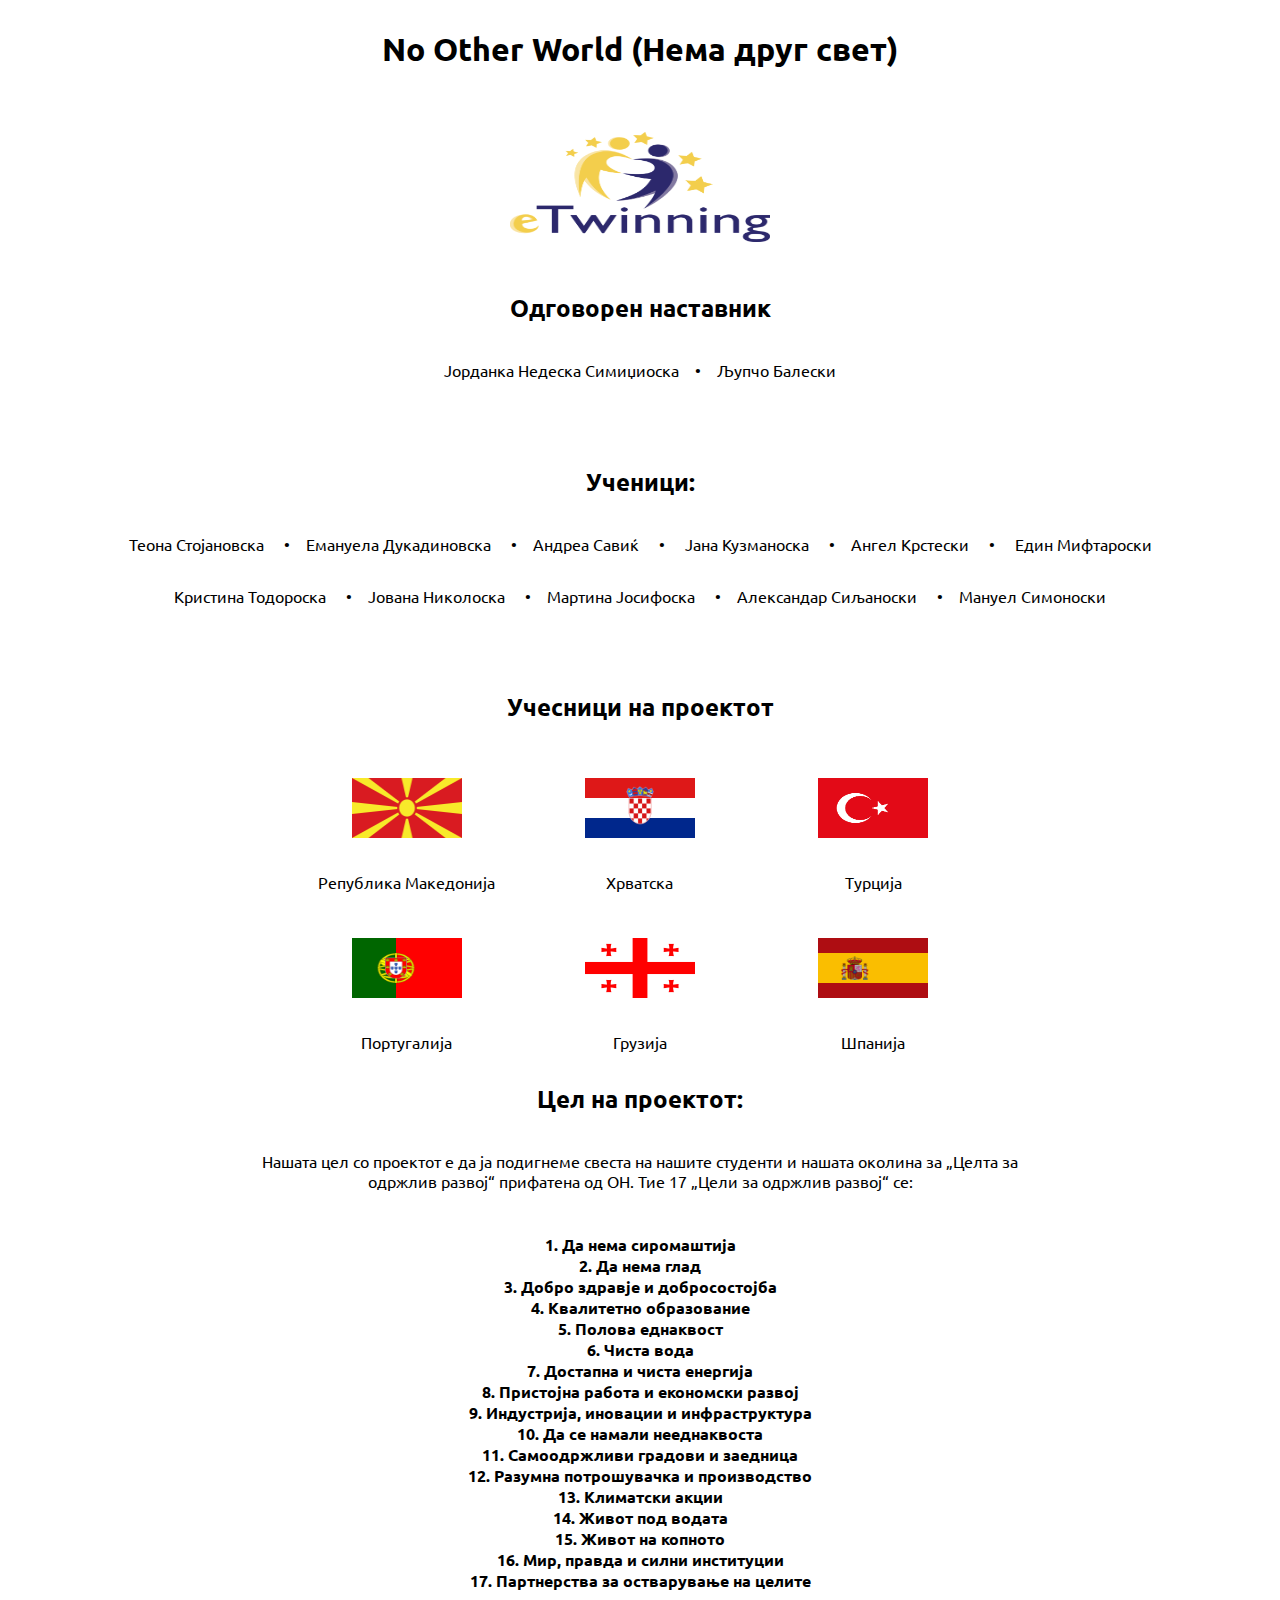
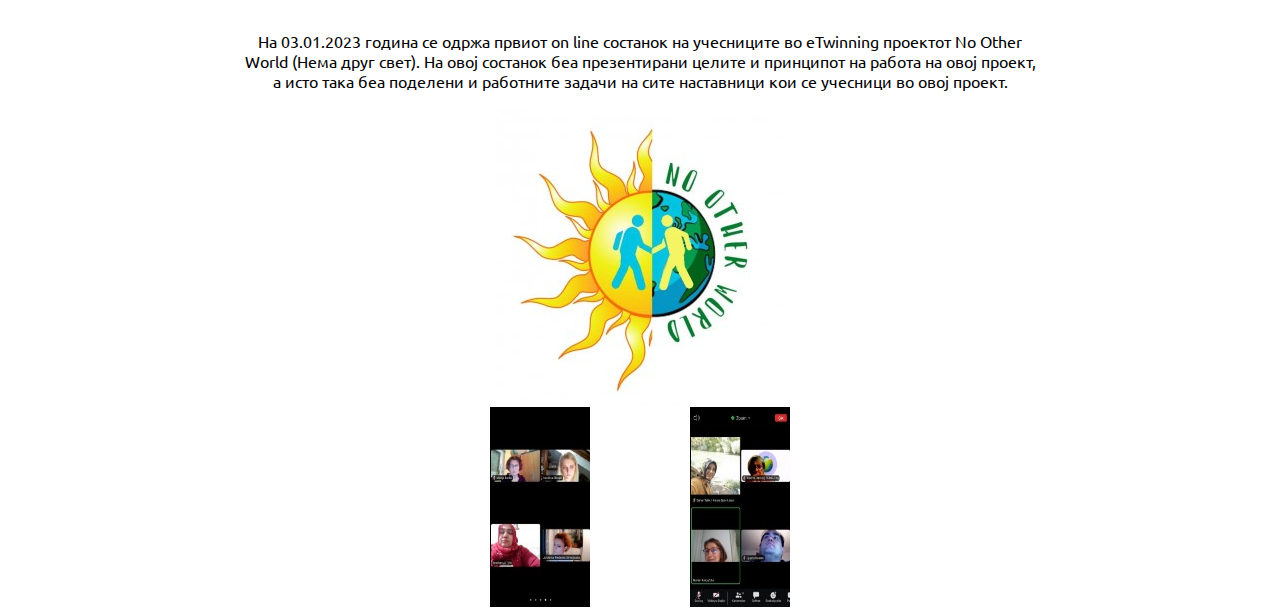
<file: proekti/index.html>
<!DOCTYPE html>
<html lang="en">
<head>
    <meta charset="UTF-8">
    <meta http-equiv="X-UA-Compatible" content="IE=edge">
    <meta name="viewport" content="width=device-width, initial-scale=1.0">
    <link rel="preconnect" href="https://fonts.googleapis.com/%22%3E
<link rel="preconnect" href="https://fonts.gstatic.com/" crossorigin>
<link href="https://fonts.googleapis.com/css2?family=Poppins:wght@500&family=Ubuntu:wght@300&family=Yellowtail&display=swap" rel="stylesheet">
    <link rel="stylesheet" href="style.css">
    <title>No Other World</title>
</head>
<body>
    <h1 class="h1">No Other World (Нема друг свет)</h1>
        <div class="logo">
            <img class="logo" src="New folder/eTwinning.png" alt="">
        </div>
        <h2 class="h2">Одговорен наставник</h2>
        <p>Јорданка Недеска Симиџиоска&nbsp;&nbsp;&nbsp;&nbsp;•&nbsp;&nbsp;&nbsp;&nbsp;Љупчо Балески</p>
        <h2 class="h2">Ученици:</h2>
        <p>Теона Стојановска &nbsp;&nbsp;&nbsp;&nbsp;•&nbsp;&nbsp;&nbsp;&nbsp;Емануела Дукадиновска&nbsp;&nbsp;&nbsp;&nbsp;
            •&nbsp;&nbsp;&nbsp;&nbsp;Андреа Савиќ &nbsp;&nbsp;&nbsp;&nbsp;•&nbsp;&nbsp;&nbsp;&nbsp;  Јана Кузманоска
            &nbsp;&nbsp;&nbsp;&nbsp;•&nbsp;&nbsp;&nbsp;&nbsp;Ангел Крстески   &nbsp;&nbsp;&nbsp;&nbsp;•&nbsp;
            &nbsp;&nbsp;&nbsp;Един Мифтароски</p> 
            <p>Кристина Тодороска &nbsp;&nbsp;&nbsp;&nbsp;•&nbsp;&nbsp;&nbsp;&nbsp;Јована Николоска&nbsp;&nbsp;&nbsp;&nbsp;
                •&nbsp;&nbsp;&nbsp;&nbsp;Мартина Јосифоска &nbsp;&nbsp;&nbsp;&nbsp;•&nbsp;&nbsp;&nbsp;&nbsp;Александар Сиљаноски
                &nbsp;&nbsp;&nbsp;&nbsp;•&nbsp;&nbsp;&nbsp;&nbsp;Мануел Симоноски</p>
        <h2 class="h2">Учесници на проектот</h2>
        <div class="znaminja">
            <div class="z1">
            <img class="slika" src="New folder/Знамиња/Македонија.png" alt="">
            <p>Република Македонија</p>
            </div>
            <div class="z1">
            <img class="slika" src="New folder/Знамиња/Хрватска.png" alt="">
            <p>Хрватска</p>
            </div>
            <div class="z1">
            <img class="slika" src="New folder/Знамиња/Турција.png" alt="">
            <p>Турција</p>
            </div>
          </div>    
          <div class="znaminja">
            <div class="z1">
            <img class="slika" src="New folder/Знамиња/Португалија.png" alt="">
            <p>Португалија</p>
            </div>
            <div class="z1">
            <img class="slika" src="New folder/Знамиња/Грузија.png" alt="">
            <p>Грузија</p>
            </div>
            <div class="z1">
                <img class="slika" src="New folder/Знамиња/Шпанија.png" alt="">
                <p>Шпанија</p>
                </div>
          </div>  
          </div>
        <h2 class="h3">Цел на проектот:</h2>
        <div class="cel">
        <p>Нашата цел со проектот е да ја подигнеме свеста на нашите студенти и нашата околина за 
            „Целта за одржлив развој“ прифатена од ОН.  Тие 17 „Цели за одржлив развој“  се:
            <b>
            <br>
            <br>
            <br>
            1. Да нема сиромаштија
            <br>
            2. Да нема глад
            <br>
            3. Добро здравје и добросостојба
            <br>
            4. Квалитетно образование
            <br>
            5. Полова еднаквост
            <br>
            6. Чиста вода
            <br>
            7. Достапна и чиста енергија
            <br>
            8. Пристојна работа и економски развој
            <br>
            9. Индустрија, иновации и инфраструктура
            <br>
            10. Да се намали нееднаквоста
            <br>
            11. Самоодржливи градови и заедница
            <br>
            12. Разумна потрошувачка и производство
            <br>
            13. Климатски акции
            <br>
            14. Живот под водата
            <br>
            15. Живот на копното
            <br>
            16. Мир, правда и силни институции
            <br>
            17. Партнерства за остварување на целите
        </b>
        <br>
        <br>
        <br>
        На 03.01.2023 година се одржа првиот on line состанок на учесниците во  eTwinning проектот 
        No Other World (Нема друг свет). На овој состанок беа презентирани целите и принципот на
         работа на овој проект, а исто така беа поделени и работните задачи на сите наставници кои
          се учесници во овој проект.</p>
                </div>
                <img src="New folder/нема друг свет/лого.jpg" alt="">
        <div class="posteri">
            <img class="sliki" src="New folder/нема друг свет/Proekt3-169x300.jpg" alt="">
            <img class="sliki" src="New folder/нема друг свет/Proekt4-169x300.jpg" alt="">
        </div>
</body>
</html>
</file>
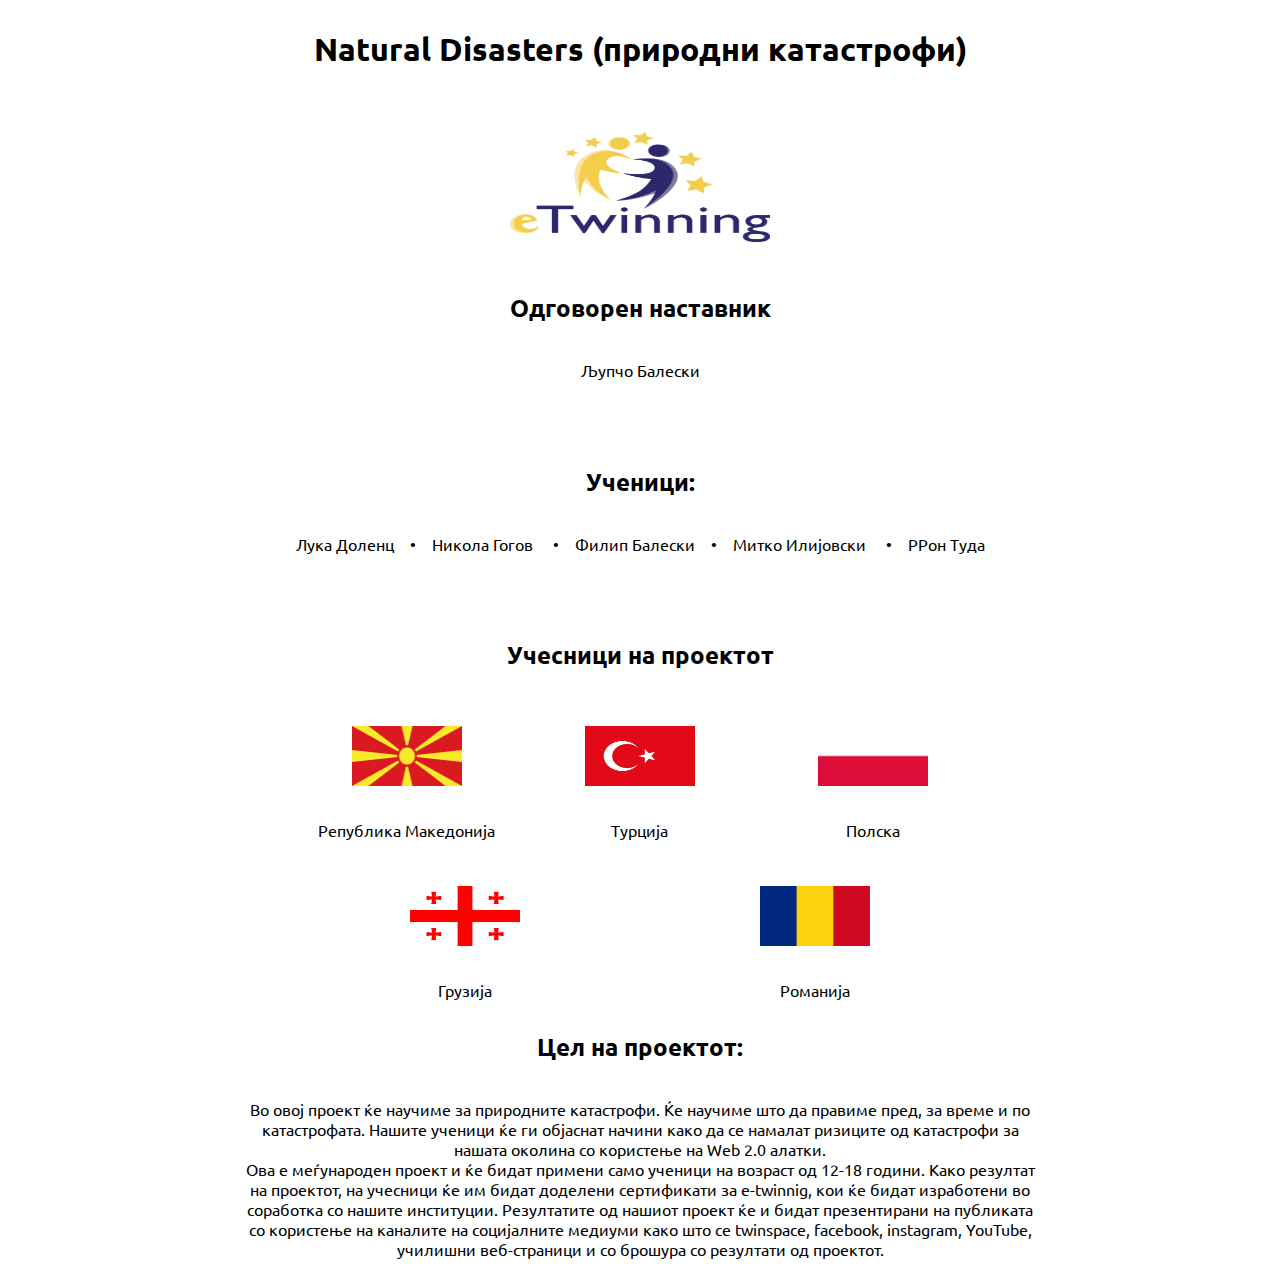
<file: proekti/index1.html>
<!DOCTYPE html>
<html lang="en">
<head>
    <meta charset="UTF-8">
    <meta http-equiv="X-UA-Compatible" content="IE=edge">
    <meta name="viewport" content="width=device-width, initial-scale=1.0">
    <link rel="preconnect" href="https://fonts.googleapis.com/%22%3E
<link rel="preconnect" href="https://fonts.gstatic.com/" crossorigin>
<link href="https://fonts.googleapis.com/css2?family=Poppins:wght@500&family=Ubuntu:wght@300&family=Yellowtail&display=swap" rel="stylesheet">
    <link rel="stylesheet" href="style3.css">
    <title>Natural Disasters</title>
</head>
<body>
    <h1 class="h1">Natural Disasters (природни катастрофи)</h1>
        <div class="logo">
            <img class="logo" src="New folder/eTwinning.png" alt="">
        </div>
        <h2 class="h2">Одговорен наставник</h2>
        <p>Љупчо Балески</p>
        <h2 class="h2">Ученици:</h2>
        <p>Лука Доленц&nbsp;&nbsp;&nbsp;&nbsp;•&nbsp;&nbsp;&nbsp;&nbsp;Никола Гогов&nbsp;&nbsp;&nbsp;&nbsp;
            •&nbsp;&nbsp;&nbsp;&nbsp;Филип Балески&nbsp;&nbsp;&nbsp;&nbsp;•&nbsp;&nbsp;&nbsp;&nbsp;Митко Илијовски
            &nbsp;&nbsp;&nbsp;&nbsp;•&nbsp;&nbsp;&nbsp;&nbsp;РРон Туда</p> 
        <h2 class="h2">Учесници на проектот</h2>
        <div class="znaminja">
            <div class="z1">
            <img class="slika" src="New folder/Знамиња/Македонија.png" alt="">
            <p>Република Македонија</p>
            </div>
            <div class="z1">
            <img class="slika" src="New folder/Знамиња/Турција.png" alt="">
            <p>Турција</p>
            </div>
            <div class="z1">
            <img class="slika" src="New folder/Знамиња/Полска.png" alt="">
            <p>Полска</p>
            </div>
          </div>    
          <div class="znaminja">
            <div class="z11">
            <img class="slika" src="New folder/Знамиња/Грузија.png" alt="">
            <p>Грузија</p>
            </div>
            <div class="z11">
            <img class="slika" src="New folder/Знамиња/Романија.png" alt="">
            <p>Романија</p>
            </div>
          </div>  
        <h2 class="h3">Цел на проектот:</h2>
        <div class="cel">
        <p>Во овој проект ќе научиме за природните катастрофи. Ќе научиме што да правиме пред,
             за време и по катастрофата. Нашите ученици ќе ги објаснат начини како да се намалат
              ризиците од катастрофи за нашата околина со користење на Web 2.0 алатки. <br> Ова е меѓународен
               проект и ќе бидат примени само ученици на возраст од 12-18 години. Како резултат на проектот,
                на учесници ќе им бидат доделени сертификати за e-twinnig, кои ќе бидат изработени во соработка
                 со нашите институции. Резултатите од нашиот проект ќе и бидат презентирани на  публиката со
                  користење  на каналите на социјалните медиуми како што се twinspace, facebook, instagram,
                   YouTube, училишни веб-страници и со брошура со резултати од проектот.</p>
                </div>
</body>
</html>
</file>
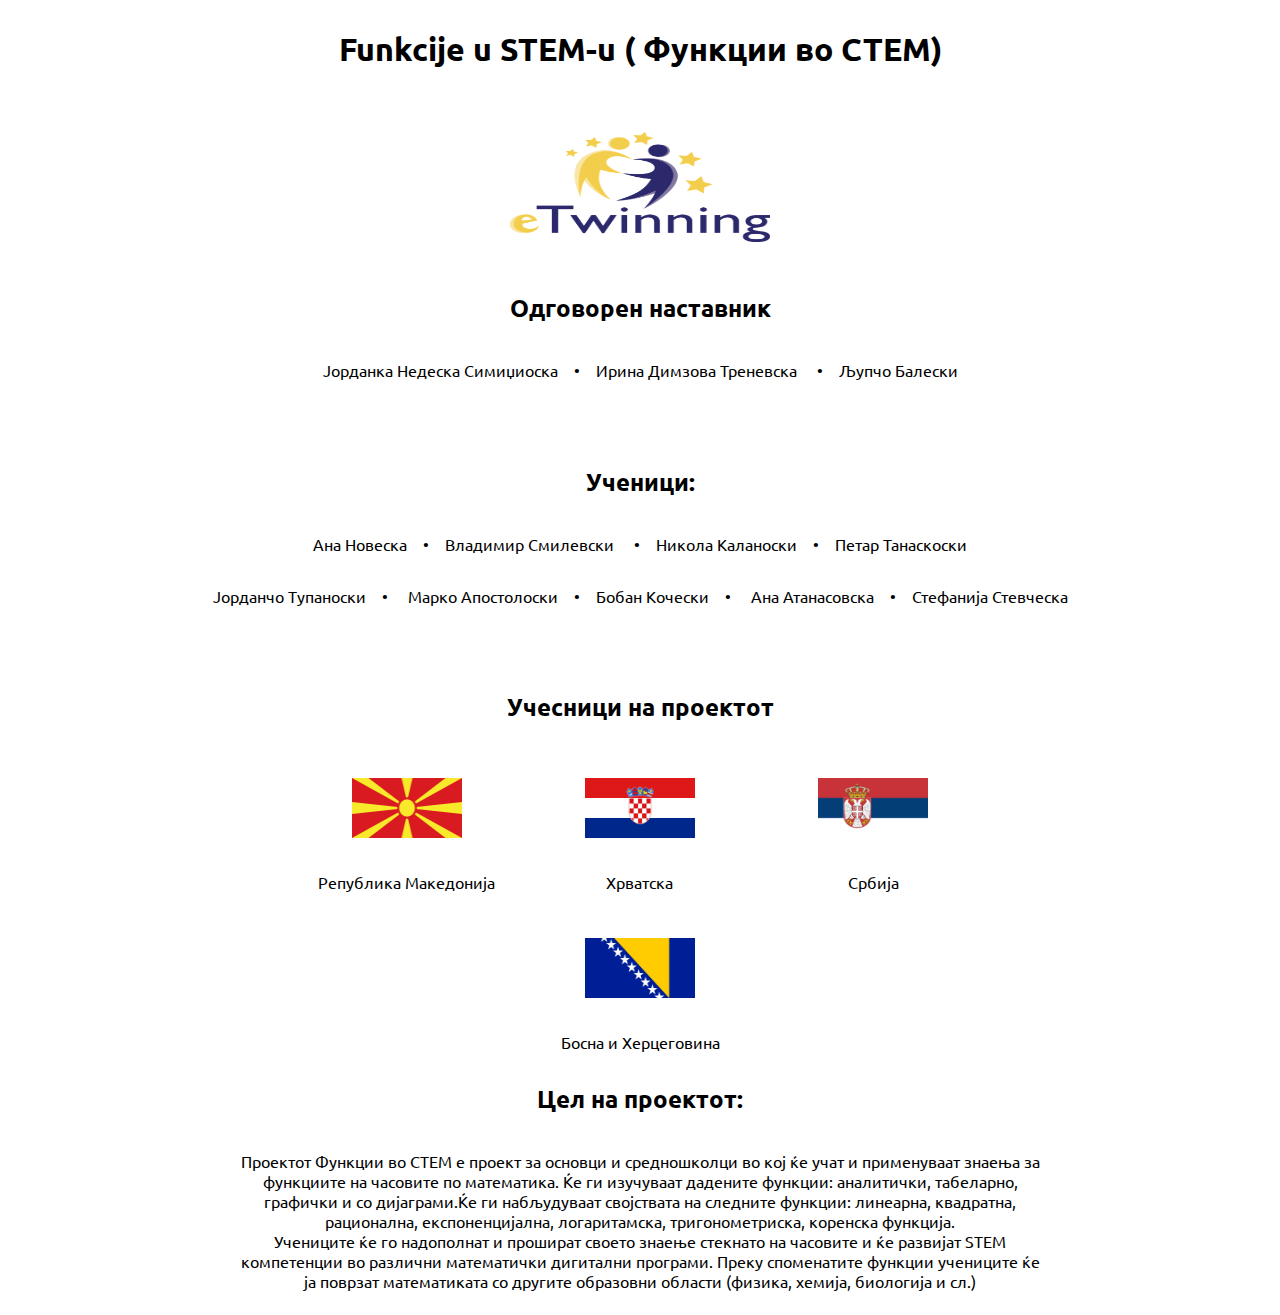
<file: proekti/index2.html>
<!DOCTYPE html>
<html lang="en">
<head>
    <meta charset="UTF-8">
    <meta http-equiv="X-UA-Compatible" content="IE=edge">
    <meta name="viewport" content="width=device-width, initial-scale=1.0">
    <link rel="preconnect" href="https://fonts.googleapis.com/%22%3E
<link rel="preconnect" href="https://fonts.gstatic.com/" crossorigin>
<link href="https://fonts.googleapis.com/css2?family=Poppins:wght@500&family=Ubuntu:wght@300&family=Yellowtail&display=swap" rel="stylesheet">
    <link rel="stylesheet" href="style2.css">
    <title>Funkcije u STEM-u </title>
</head>
<body>
    <h1 class="h1">Funkcije u STEM-u ( Функции во СТЕМ)</h1>
        <div class="logo">
            <img class="logo" src="New folder/eTwinning.png" alt="">
        </div>
        <h2 class="h2">Одговорен наставник</h2>
        <p>Јорданка Недеска Симиџиоска&nbsp;&nbsp;&nbsp;&nbsp;•&nbsp;&nbsp;&nbsp;&nbsp;Ирина Димзова Треневска
            &nbsp;&nbsp;&nbsp;&nbsp;•&nbsp;&nbsp;&nbsp;&nbsp;Љупчо Балески</p>
        <h2 class="h2">Ученици:</h2>
        <p>Ана Новеска&nbsp;&nbsp;&nbsp;&nbsp;•&nbsp;&nbsp;&nbsp;&nbsp;Владимир Смилевски&nbsp;&nbsp;&nbsp;&nbsp;
            •&nbsp;&nbsp;&nbsp;&nbsp;Никола Каланоски&nbsp;&nbsp;&nbsp;&nbsp;•&nbsp;&nbsp;&nbsp;&nbsp;Петар Танаскоски
            </p> 
        <p>Јорданчо Тупаноски&nbsp;&nbsp;&nbsp;&nbsp;•&nbsp;&nbsp;&nbsp;&nbsp;
            Марко Апостолоски&nbsp;&nbsp;&nbsp;&nbsp;•&nbsp;&nbsp;&nbsp;&nbsp;Бобан Кочески&nbsp;&nbsp;&nbsp;&nbsp;•&nbsp;
            &nbsp;&nbsp;&nbsp;Ана Атанасовска&nbsp;&nbsp;&nbsp;&nbsp;•&nbsp;&nbsp;&nbsp;&nbsp;Стефанија Стевческа</p>
        <h2 class="h2">Учесници на проектот</h2>
        <div class="znaminja">
            <div class="z1">
            <img class="slika" src="New folder/Знамиња/Македонија.png" alt="">
            <p>Република Македонија</p>
            </div>
            <div class="z1">
            <img class="slika" src="New folder/Знамиња/Хрватска.png" alt="">
            <p>Хрватска</p>
            </div>
            <div class="z1">
            <img class="slika" src="New folder/Знамиња/Србија.png" alt="">
            <p>Србија</p>
            </div>
          </div>    
          <div class="znaminja">
            <div class="z11">
            <img class="slika" src="New folder/Знамиња/Босна и Херцеговина.png" alt="">
            <p>Босна и Херцеговина</p>
            </div>
            </div>
          </div>  
        <h2 class="h3">Цел на проектот:</h2>
        <div class="cel">
        <p>Проектот Функции во СТЕМ е проект за основци и средношколци во кој ќе учат и применуваат знаења за 
            функциите на часовите по математика. Ќе ги изучуваат дадените функции: аналитички, табеларно, графички
             и со дијаграми.Ќе ги набљудуваат својствата на следните функции: линеарна, квадратна, 
             рационална, експоненцијална, логаритамска, тригонометриска, коренска функција.
             <br> Учениците ќе го надополнат и прошират своето знаење стекнато на часовите и ќе развијат STEM компетенции во различни математички дигитални програми. Преку споменатите функции учениците ќе ја поврзат математиката со другите образовни области (физика, хемија, биологија и сл.)</p>
                </div>
</body>
</html>
</file>
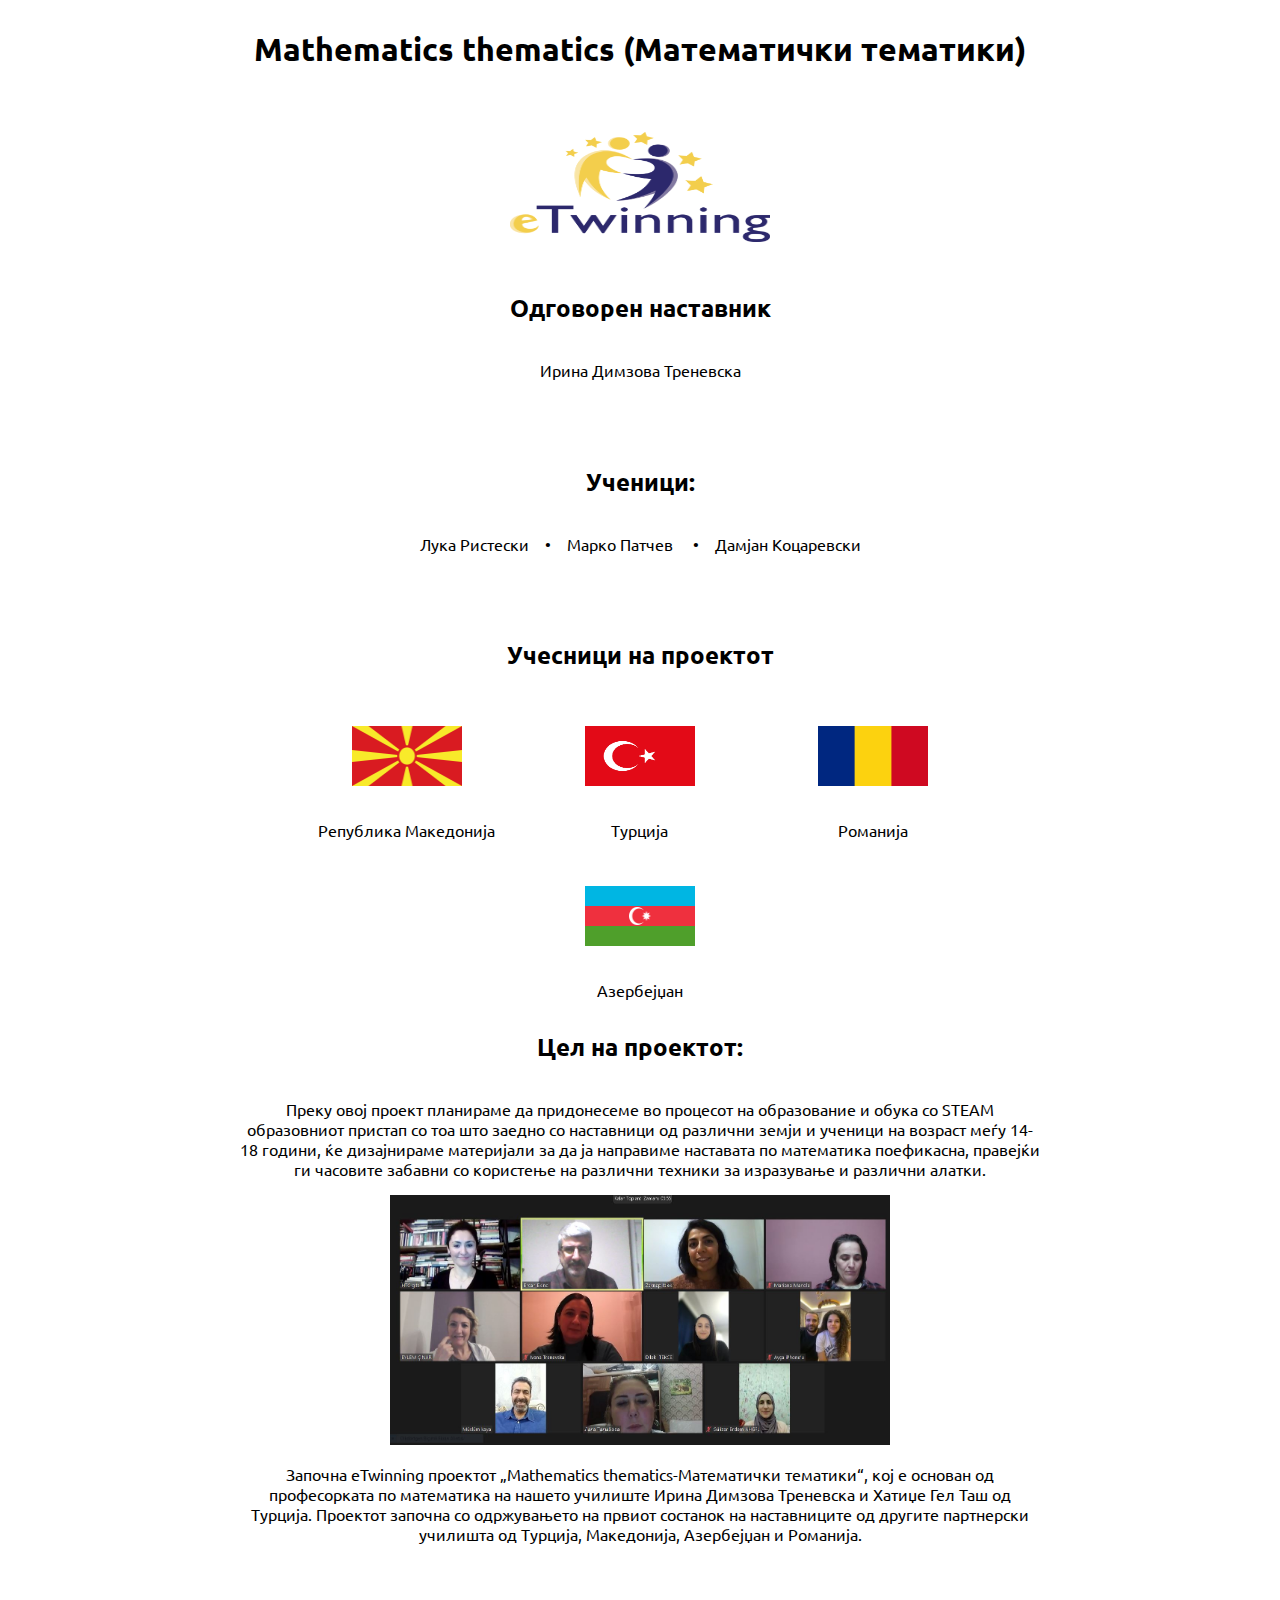
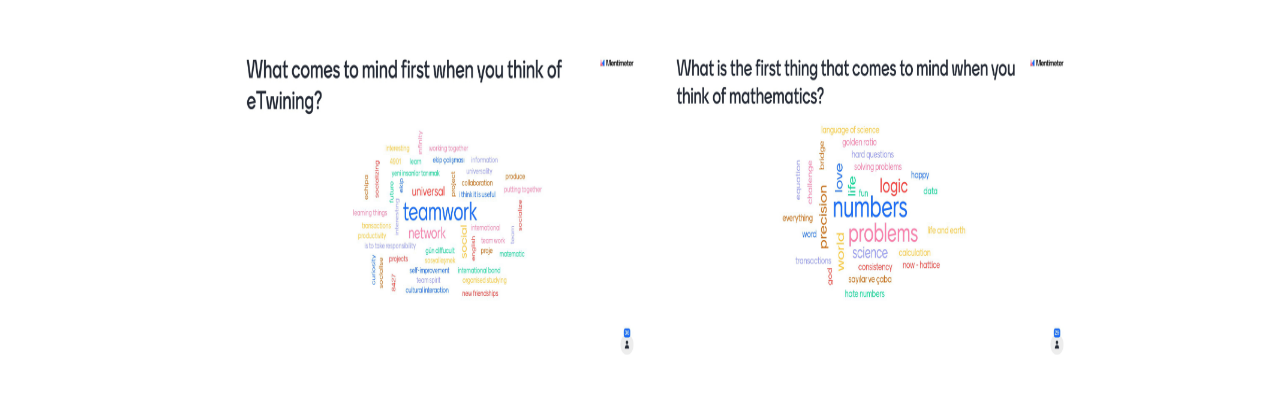
<file: proekti/index3.html>
<!DOCTYPE html>
<html lang="en">
<head>
    <meta charset="UTF-8">
    <meta http-equiv="X-UA-Compatible" content="IE=edge">
    <meta name="viewport" content="width=device-width, initial-scale=1.0">
    <link rel="preconnect" href="https://fonts.googleapis.com/%22%3E
<link rel="preconnect" href="https://fonts.gstatic.com/" crossorigin>
<link href="https://fonts.googleapis.com/css2?family=Poppins:wght@500&family=Ubuntu:wght@300&family=Yellowtail&display=swap" rel="stylesheet">
    <link rel="stylesheet" href="style3.css">
    <title>Mathematics thematics</title>
</head>
<body>
    <h1 class="h1">Mathematics thematics (Математички тематики)</h1>
        <div class="logo">
            <img class="logo" src="New folder/eTwinning.png" alt="">
        </div>
        <h2 class="h2">Одговорен наставник</h2>
        <p>Ирина Димзова Треневска</p>
        <h2 class="h2">Ученици:</h2>
        <p>Лука Ристески&nbsp;&nbsp;&nbsp;&nbsp;•&nbsp;&nbsp;&nbsp;&nbsp;Марко Патчев&nbsp;&nbsp;&nbsp;&nbsp;
            •&nbsp;&nbsp;&nbsp;&nbsp;Дамјан Коцаревски</p> 
        <h2 class="h2">Учесници на проектот</h2>
        <div class="znaminja">
            <div class="z1">
            <img class="slika" src="New folder/Знамиња/Македонија.png" alt="">
            <p>Република Македонија</p>
            </div>
            <div class="z1">
            <img class="slika" src="New folder/Знамиња/Турција.png" alt="">
            <p>Турција</p>
            </div>
            <div class="z1">
            <img class="slika" src="New folder/Знамиња/Романија.png" alt="">
            <p>Романија</p>
            </div>
          </div>    
          <div class="znaminja">
            <div class="z11">
            <img class="slika" src="New folder/Знамиња/Азербејџан.png" alt="">
            <p>Азербејџан</p>
            </div>
          </div>  
        <h2 class="h3">Цел на проектот:</h2>
        <div class="cel">
        <p>Преку овој проект планираме да придонесеме во процесот на образование и обука со STEAM образовниот
             пристап со тоа што заедно со наставници од различни земји и ученици на возраст меѓу 14-18 години,
              ќе дизајнираме материјали за да ја направиме наставата по математика поефикасна, правејќи ги 
              часовите забавни со користење на различни техники за изразување и различни алатки.</p>
        <img class="slika2" src="New folder/Математички Тематики Проект/Математички Тематики Screenshot.jpg" alt="">
        <p>Започна eTwinning проектот „Mathematics thematics-Математички тематики“, кој е основан од 
            професорката по математика на нашето училиште Ирина Димзова Треневска и Хатиџе Гел Таш од 
            Турција. Проектот започна со одржувањето на првиот состанок на наставниците од другите
             партнерски училишта од Турција, Македонија, Азербејџан и Романија.</p>
        <div class="posteri">
            <img class="slika1" src="New folder/Математички Тематики Проект/Математички Тематики1.jpg" alt="">
            <img class="slika11" src="New folder/Математички Тематики Проект/Математички Тематики2.jpg" alt="">
        </div>
                </div>
</body>
</html>
</file>
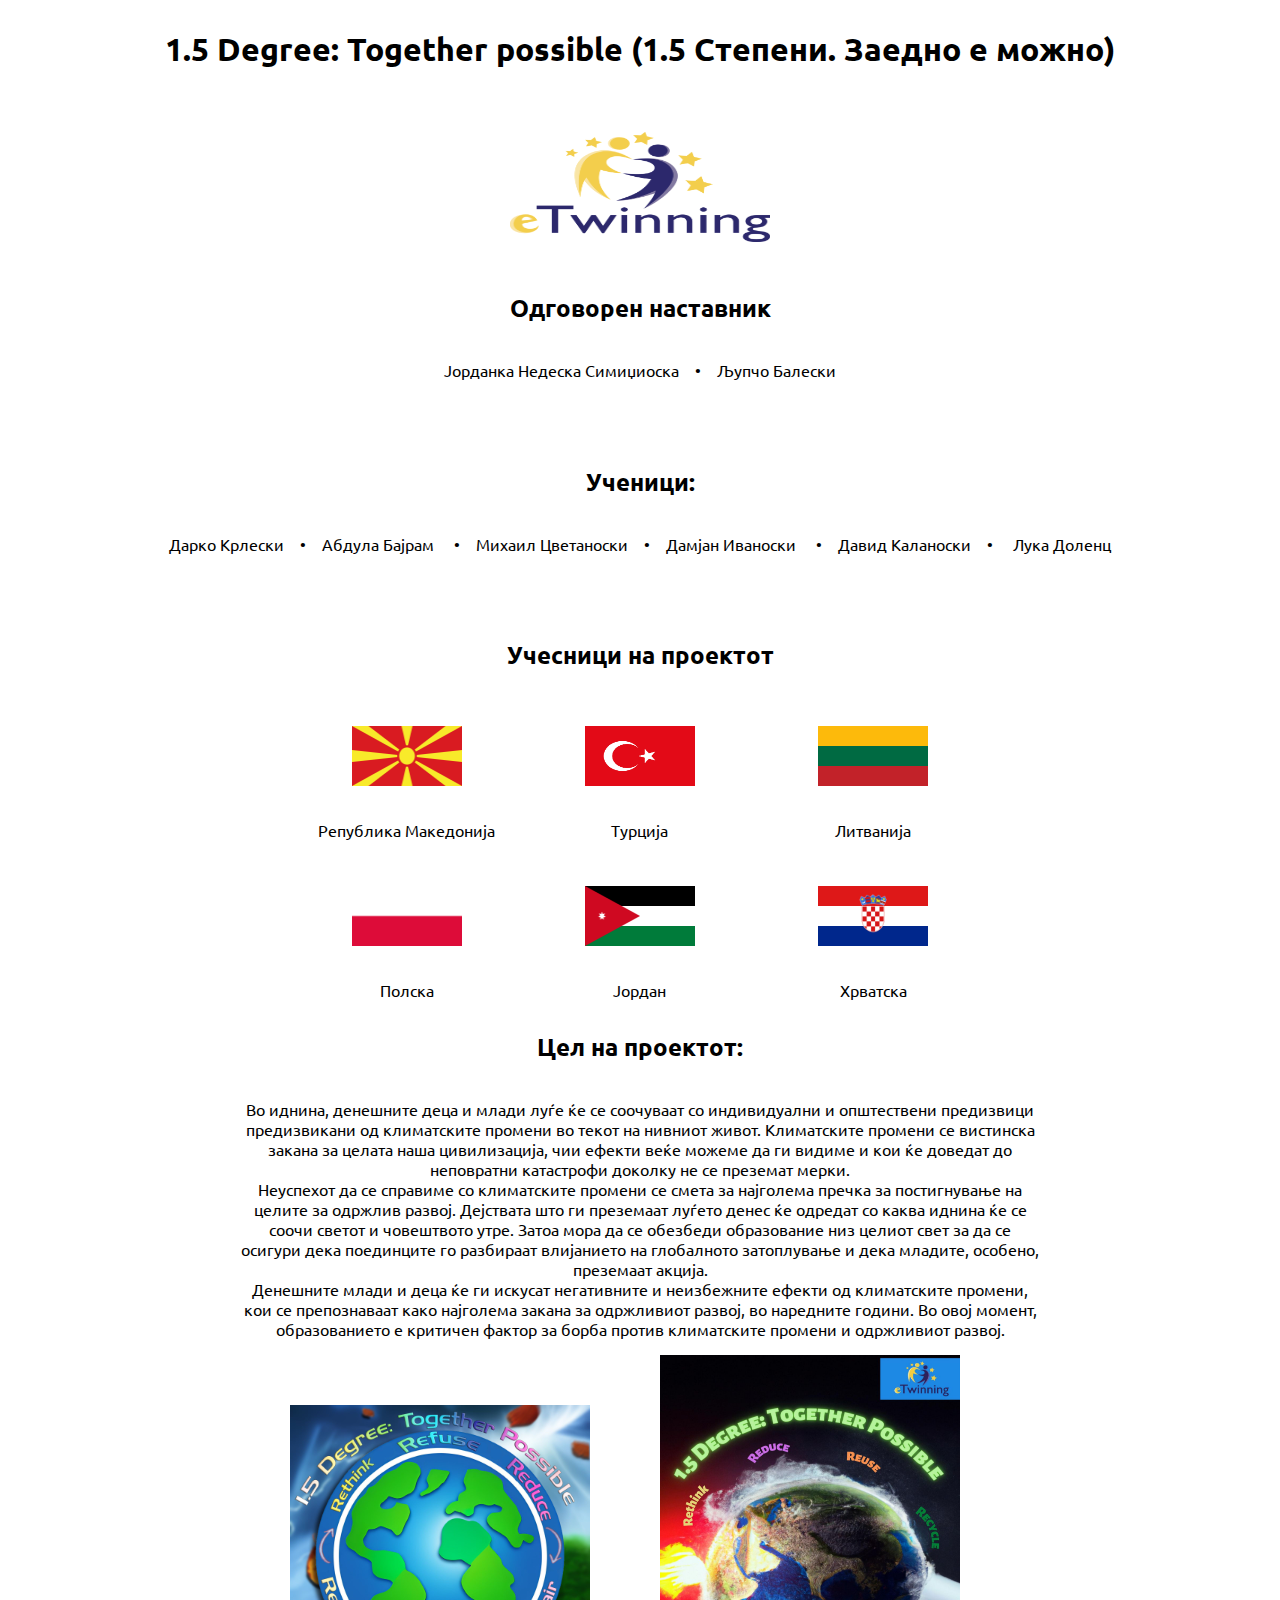
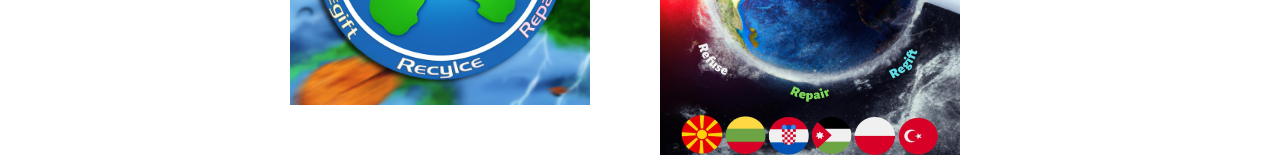
<file: proekti/index4.html>
<!DOCTYPE html>
<html lang="en">
<head>
    <meta charset="UTF-8">
    <meta http-equiv="X-UA-Compatible" content="IE=edge">
    <meta name="viewport" content="width=device-width, initial-scale=1.0">
    <link rel="preconnect" href="https://fonts.googleapis.com/%22%3E
<link rel="preconnect" href="https://fonts.gstatic.com/" crossorigin>
<link href="https://fonts.googleapis.com/css2?family=Poppins:wght@500&family=Ubuntu:wght@300&family=Yellowtail&display=swap" rel="stylesheet">
    <link rel="stylesheet" href="style4.css">
    <title>Natural Disasters</title>
</head>
<body>
    <h1 class="h1">1.5 Degree: Together possible (1.5 Степени. Заедно е можно)</h1>
        <div class="logo">
            <img class="logo" src="New folder/eTwinning.png" alt="">
        </div>
        <h2 class="h2">Одговорен наставник</h2>
        <p>Јорданка Недеска Симиџиоска&nbsp;&nbsp;&nbsp;&nbsp;•&nbsp;&nbsp;&nbsp;&nbsp;Љупчо Балески</p>
        <h2 class="h2">Ученици:</h2>
        <p>Дарко Крлески&nbsp;&nbsp;&nbsp;&nbsp;•&nbsp;&nbsp;&nbsp;&nbsp;Абдула Бајрам&nbsp;&nbsp;&nbsp;&nbsp;
            •&nbsp;&nbsp;&nbsp;&nbsp;Михаил Цветаноски&nbsp;&nbsp;&nbsp;&nbsp;•&nbsp;&nbsp;&nbsp;&nbsp;Дамјан Иваноски
            &nbsp;&nbsp;&nbsp;&nbsp;•&nbsp;&nbsp;&nbsp;&nbsp;Давид Каланоски&nbsp;&nbsp;&nbsp;&nbsp;•&nbsp;
            &nbsp;&nbsp;&nbsp;Лука Доленц</p> 
        <h2 class="h2">Учесници на проектот</h2>
        <div class="znaminja">
            <div class="z1">
            <img class="slika" src="New folder/Знамиња/Македонија.png" alt="">
            <p>Република Македонија</p>
            </div>
            <div class="z1">
            <img class="slika" src="New folder/Знамиња/Турција.png" alt="">
            <p>Турција</p>
            </div>
            <div class="z1">
            <img class="slika" src="New folder/Знамиња/Литванија.png" alt="">
            <p>Литванија</p>
            </div>
          </div>    
          <div class="znaminja">
            <div class="z1">
            <img class="slika" src="New folder/Знамиња/Полска.png" alt="">
            <p>Полска</p>
            </div>
            <div class="z1">
            <img class="slika" src="New folder/Знамиња/Јордан.png" alt="">
            <p>Јордан</p>
            </div>
            <div class="z1">
                <img class="slika" src="New folder/Знамиња/Хрватска.png" alt="">
                <p>Хрватска</p>
                </div>
          </div>  
        <h2 class="h3">Цел на проектот:</h2>
        <div class="cel">
        <p>Во иднина, денешните деца и млади луѓе ќе се соочуваат со индивидуални и општествени предизвици
             предизвикани од климатските промени во текот на нивниот живот. Климатските промени се вистинска
              закана за целата наша цивилизација, чии ефекти веќе можеме да ги видиме и кои ќе доведат до
               неповратни катастрофи доколку не се преземат мерки. <br> Неуспехот да се справиме со климатските
                промени се смета за најголема пречка за постигнување на целите за одржлив развој. 
                Дејствата што ги преземаат луѓето денес ќе одредат со каква иднина ќе се соочи светот и 
                човештвото утре. Затоа мора да се обезбеди образование низ целиот свет за да се осигури дека 
                поединците го разбираат влијанието на глобалното затоплување и дека младите, особено, преземаат
                 акција. <br> Денешните млади и деца ќе ги искусат негативните и неизбежните ефекти од климатските
                  промени, кои се препознаваат како најголема закана за одржливиот развој, во наредните години.
                   Во овој момент, образованието е критичен фактор за борба против климатските промени и
                    одржливиот развој.</p>
                </div>
        <div class="posteri">
            <img class="poster" src="New folder/Степени  Заедно Е Можно Проект/Степени  Заедно Е Можно LOGO.jpg" alt="">
            <img class="poster1" src="New folder/Степени  Заедно Е Можно Проект/Степени  Заедно Е Можно POSTER.jpg" alt="">
        </div>
</body>
</html>
</file>
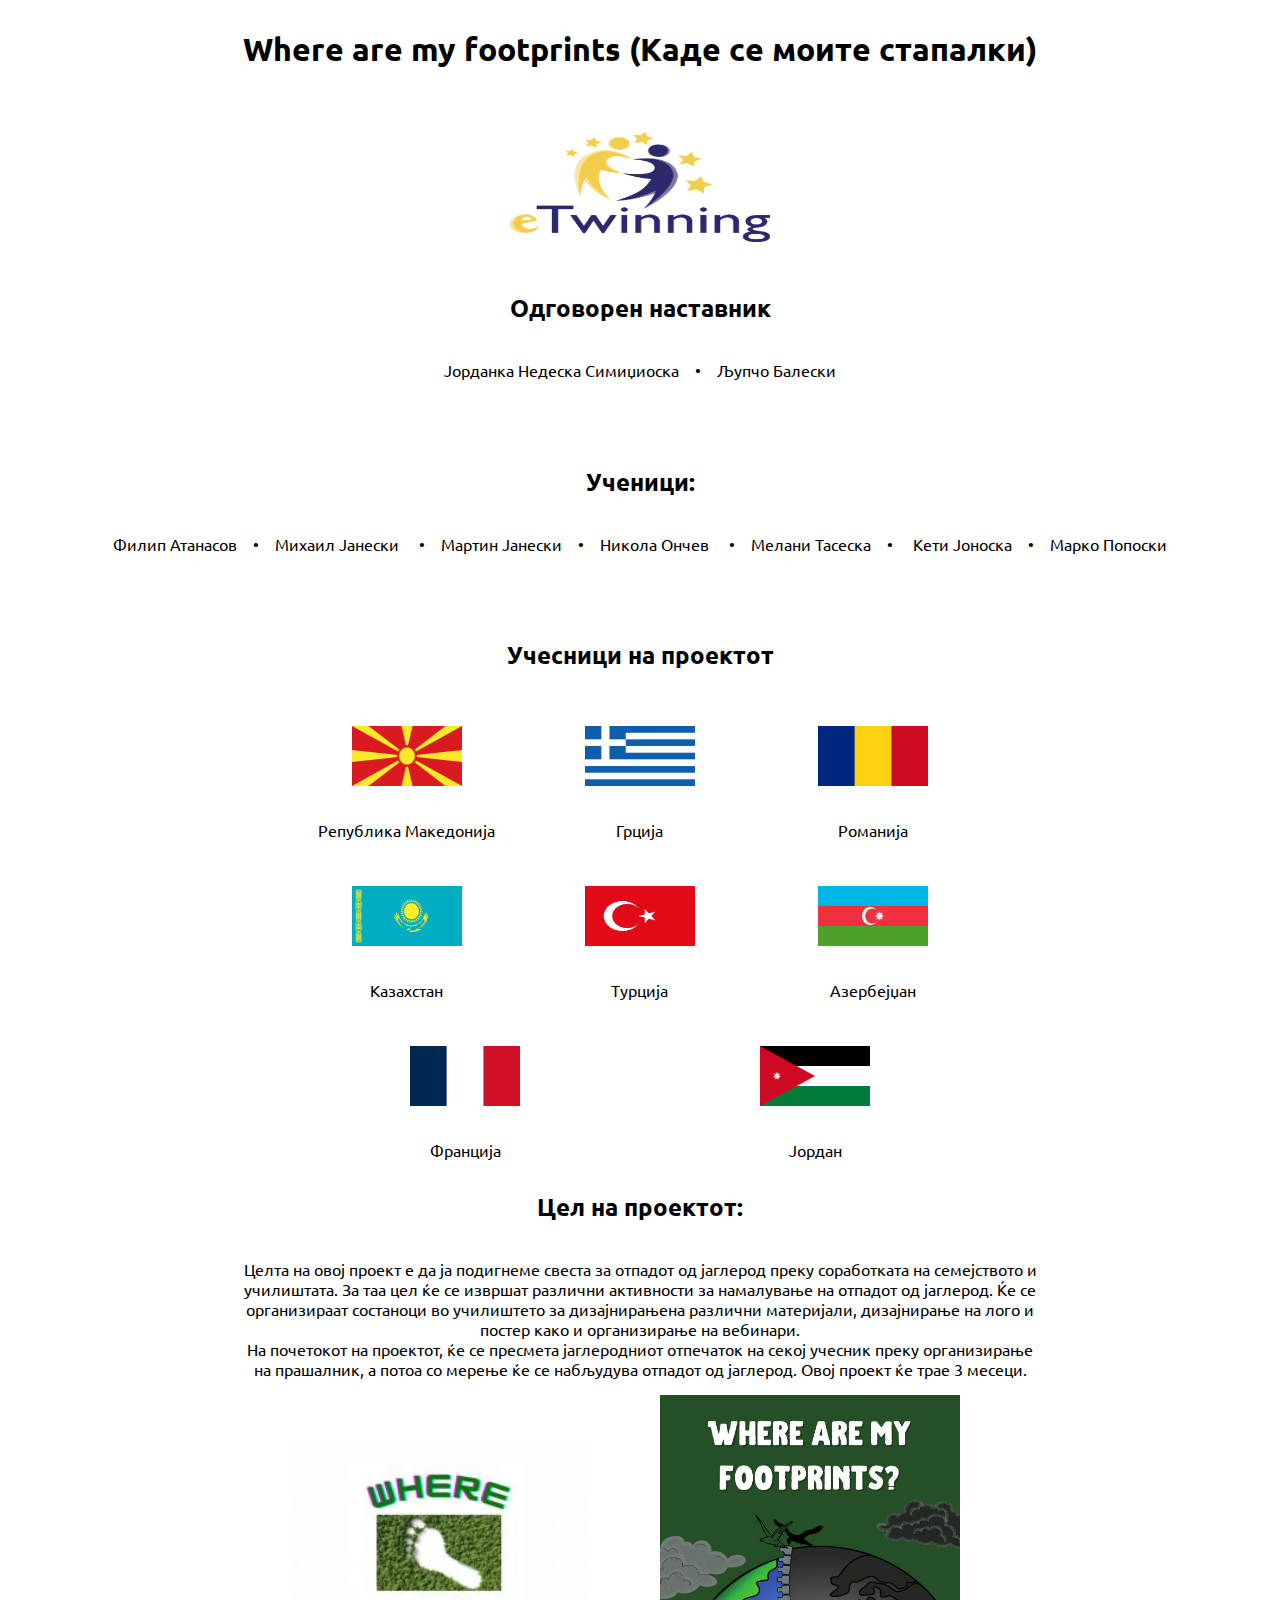
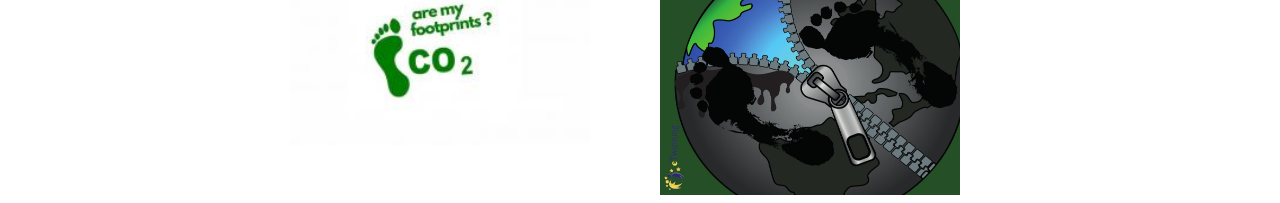
<file: proekti/index5.html>
<!DOCTYPE html>
<html lang="en">
<head>
    <meta charset="UTF-8">
    <meta http-equiv="X-UA-Compatible" content="IE=edge">
    <meta name="viewport" content="width=device-width, initial-scale=1.0">
    <link rel="preconnect" href="https://fonts.googleapis.com/%22%3E
<link rel="preconnect" href="https://fonts.gstatic.com/" crossorigin>
<link href="https://fonts.googleapis.com/css2?family=Poppins:wght@500&family=Ubuntu:wght@300&family=Yellowtail&display=swap" rel="stylesheet">
    <link rel="stylesheet" href="style5.css">
    <title>Where are my footprints</title>
</head>
<body>
    <h1 class="h1">Where are my footprints (Каде се моите стапалки)</h1>
        <div class="logo">
            <img class="logo" src="New folder/eTwinning.png" alt="">
        </div>
        <h2 class="h2">Одговорен наставник</h2>
        <p>Јорданка Недеска Симиџиоска&nbsp;&nbsp;&nbsp;&nbsp;•&nbsp;&nbsp;&nbsp;&nbsp;Љупчо Балески</p>
        <h2 class="h2">Ученици:</h2>
        <p>Филип Атанасов&nbsp;&nbsp;&nbsp;&nbsp;•&nbsp;&nbsp;&nbsp;&nbsp;Михаил Јанески&nbsp;&nbsp;&nbsp;&nbsp;
            •&nbsp;&nbsp;&nbsp;&nbsp;Мартин Јанески&nbsp;&nbsp;&nbsp;&nbsp;•&nbsp;&nbsp;&nbsp;&nbsp;Никола Ончев
            &nbsp;&nbsp;&nbsp;&nbsp;•&nbsp;&nbsp;&nbsp;&nbsp;Мелани Тасеска&nbsp;&nbsp;&nbsp;&nbsp;•&nbsp;
            &nbsp;&nbsp;&nbsp;Кети Јоноска&nbsp;&nbsp;&nbsp;&nbsp;•&nbsp;&nbsp;&nbsp;&nbsp;Марко Попоски</p> 
        <h2 class="h2">Учесници на проектот</h2>
        <div class="znaminja">
            <div class="z1">
            <img class="slika" src="New folder/Знамиња/Македонија.png" alt="">
            <p>Република Македонија</p>
            </div>
            <div class="z1">
            <img class="slika" src="New folder/Знамиња/Грција.png" alt="">
            <p>Грција</p>
            </div>
            <div class="z1">
            <img class="slika" src="New folder/Знамиња/Романија.png" alt="">
            <p>Романија</p>
            </div>
          </div>    
          <div class="znaminja">
            <div class="z1">
            <img class="slika" src="New folder/Знамиња/Казахстан.png" alt="">
            <p>Казахстан</p>
            </div>
            <div class="z1">
            <img class="slika" src="New folder/Знамиња/Турција.png" alt="">
            <p>Турција</p>
            </div>
            <div class="z1">
                <img class="slika" src="New folder/Знамиња/Азербејџан.png" alt="">
                <p>Азербејџан</p>
                </div>
          </div>  
          <div class="znaminja">
            <div class="z11">
            <img class="slika" src="New folder/Знамиња/Франција.jpg" alt="">
            <p>Франција</p>
            </div>
            <div class="z11">
            <img class="slika" src="New folder/Знамиња/Јордан.png" alt="">
            <p>Јордан</p>
            </div>

          </div>
        <h2 class="h3">Цел на проектот:</h2>
        <div class="cel">
        <p>Целта на овој проект е да ја подигнеме свеста за отпадот од јаглерод преку соработката 
            на семејството и училиштата. За таа цел ќе се извршат различни активности за намалување
             на отпадот од јаглерод. Ќе се организираат состаноци во училиштето за дизајнирањена 
              различни материјали, дизајнирање на лого и постер како и организирање на вебинари.
              <br> На почетокот на проектот, ќе се пресмета јаглеродниот отпечаток на секој учесник
               преку организирање на прашалник, а потоа со мерење ќе се набљудува отпадот од јаглерод.
                Овој проект ќе трае 3 месеци.</p>
                </div>
        <div class="posteri">
            <img class="poster" src="New folder/Каде Се Моите Стапалки Проект/logo-where-are-mu-footprints.jpeg" alt="">
            <img class="poster1" src="New folder/Каде Се Моите Стапалки Проект/poster-where-are-my-footprints.jpg" alt="">
        </div>
</body>
</html>
</file>
<file: proekti/style.css>
body{
    display: flex;
    justify-content: center;
    align-items: center;
    flex-direction: column;
    font-family: 'Ubuntu', sans-serif;
}
.logo{
    padding-top: 20px;
    height: 110px;
    width: 260px;
}
.h2{
    padding-top: 50px;
}
.znaminja{
    height: 160px;
    width: 700px;
    display: flex;
    align-items: center;
    text-align: center;
}
.slika{
    height: 60px;
    width: 110px;
    margin: 15px;
}
.z1{
    height: 120px;
    width: 234px;
}
.z11{
    height: 120px;
    width: 350px;
}
.cel{
    width: 800px;
    text-align: center;
}
.posteri{
        height: 200px;
        width: 400px;
        display: flex;
        align-items: center;
        text-align: center;
}
.poster{
    height: 300px;
    width: 300px;
    margin-right: 70px;
}
.sliki{
    height: 200px;
    width: 100px;
    margin: 50px;
}
</file>
<file: proekti/style3.css>
body{
    display: flex;
    justify-content: center;
    align-items: center;
    flex-direction: column;
    font-family: 'Ubuntu', sans-serif;
}
.logo{
    padding-top: 20px;
    height: 110px;
    width: 260px;
}
.h2{
    padding-top: 50px;
}
.znaminja{
    height: 160px;
    width: 700px;
    display: flex;
    align-items: center;
    text-align: center;
}
.slika{
    height: 60px;
    width: 110px;
    margin: 15px;
}
.z1{
    height: 120px;
    width: 234px;
}
.z11{
    height: 120px;
    width: 700px;
}
.cel{
    width: 800px;
    text-align: center;
}
.slika2{
    height: 250px;
    width: 500px;
}
.slika1{
    height: 350px;
    width: 400px;
    margin-right: 30px;
}
.slika11{
    height: 350px;
    width: 400px; 
}
.posteri{
    padding-top: 30px;
    height: 400px;
    width: 850px;
    display: flex;
    align-items: center;
    text-align: center;
}
</file>
<file: proekti/style2.css>
body{
    display: flex;
    justify-content: center;
    align-items: center;
    flex-direction: column;
    font-family: 'Ubuntu', sans-serif;
}
.logo{
    padding-top: 20px;
    height: 110px;
    width: 260px;
}
.h2{
    padding-top: 50px;
}
.znaminja{
    height: 160px;
    width: 700px;
    display: flex;
    align-items: center;
    text-align: center;
}
.slika{
    height: 60px;
    width: 110px;
    margin: 15px;
}
.z1{
    height: 120px;
    width: 234px;
}
.z11{
    height: 120px;
    width: 700px;
}
.cel{
    width: 800px;
    text-align: center;
}
</file>
<file: proekti/style4.css>
body{
    display: flex;
    justify-content: center;
    align-items: center;
    flex-direction: column;
    font-family: 'Ubuntu', sans-serif;
}
.logo{
    padding-top: 20px;
    height: 110px;
    width: 260px;
}
.h2{
    padding-top: 50px;
}
.znaminja{
    height: 160px;
    width: 700px;
    display: flex;
    align-items: center;
    text-align: center;
}
.slika{
    height: 60px;
    width: 110px;
    margin: 15px;
}
.z1{
    height: 120px;
    width: 234px;
}
.z11{
    height: 120px;
    width: 350px;
}
.cel{
    width: 800px;
    text-align: center;
}
.posteri{
        height: 400px;
        width: 700px;
        display: flex;
        align-items: center;
        text-align: center;
}
.poster{
    height: 300px;
    width: 300px;
    margin-right: 70px;
}
.poster1{
    height: 400px;
    width: 300px;

}
</file>
<file: proekti/style5.css>
body{
    display: flex;
    justify-content: center;
    align-items: center;
    flex-direction: column;
    font-family: 'Ubuntu', sans-serif;
}
.logo{
    padding-top: 20px;
    height: 110px;
    width: 260px;
}
.h2{
    padding-top: 50px;
}
.znaminja{
    height: 160px;
    width: 700px;
    display: flex;
    align-items: center;
    text-align: center;
}
.slika{
    height: 60px;
    width: 110px;
    margin: 15px;
}
.z1{
    height: 120px;
    width: 234px;
}
.z11{
    height: 120px;
    width: 350px;
}
.cel{
    width: 800px;
    text-align: center;
}
.posteri{
        height: 400px;
        width: 700px;
        display: flex;
        align-items: center;
        text-align: center;
}
.poster{
    height: 300px;
    width: 300px;
    margin-right: 70px;
}
.poster1{
    height: 400px;
    width: 300px;

}
</file>
